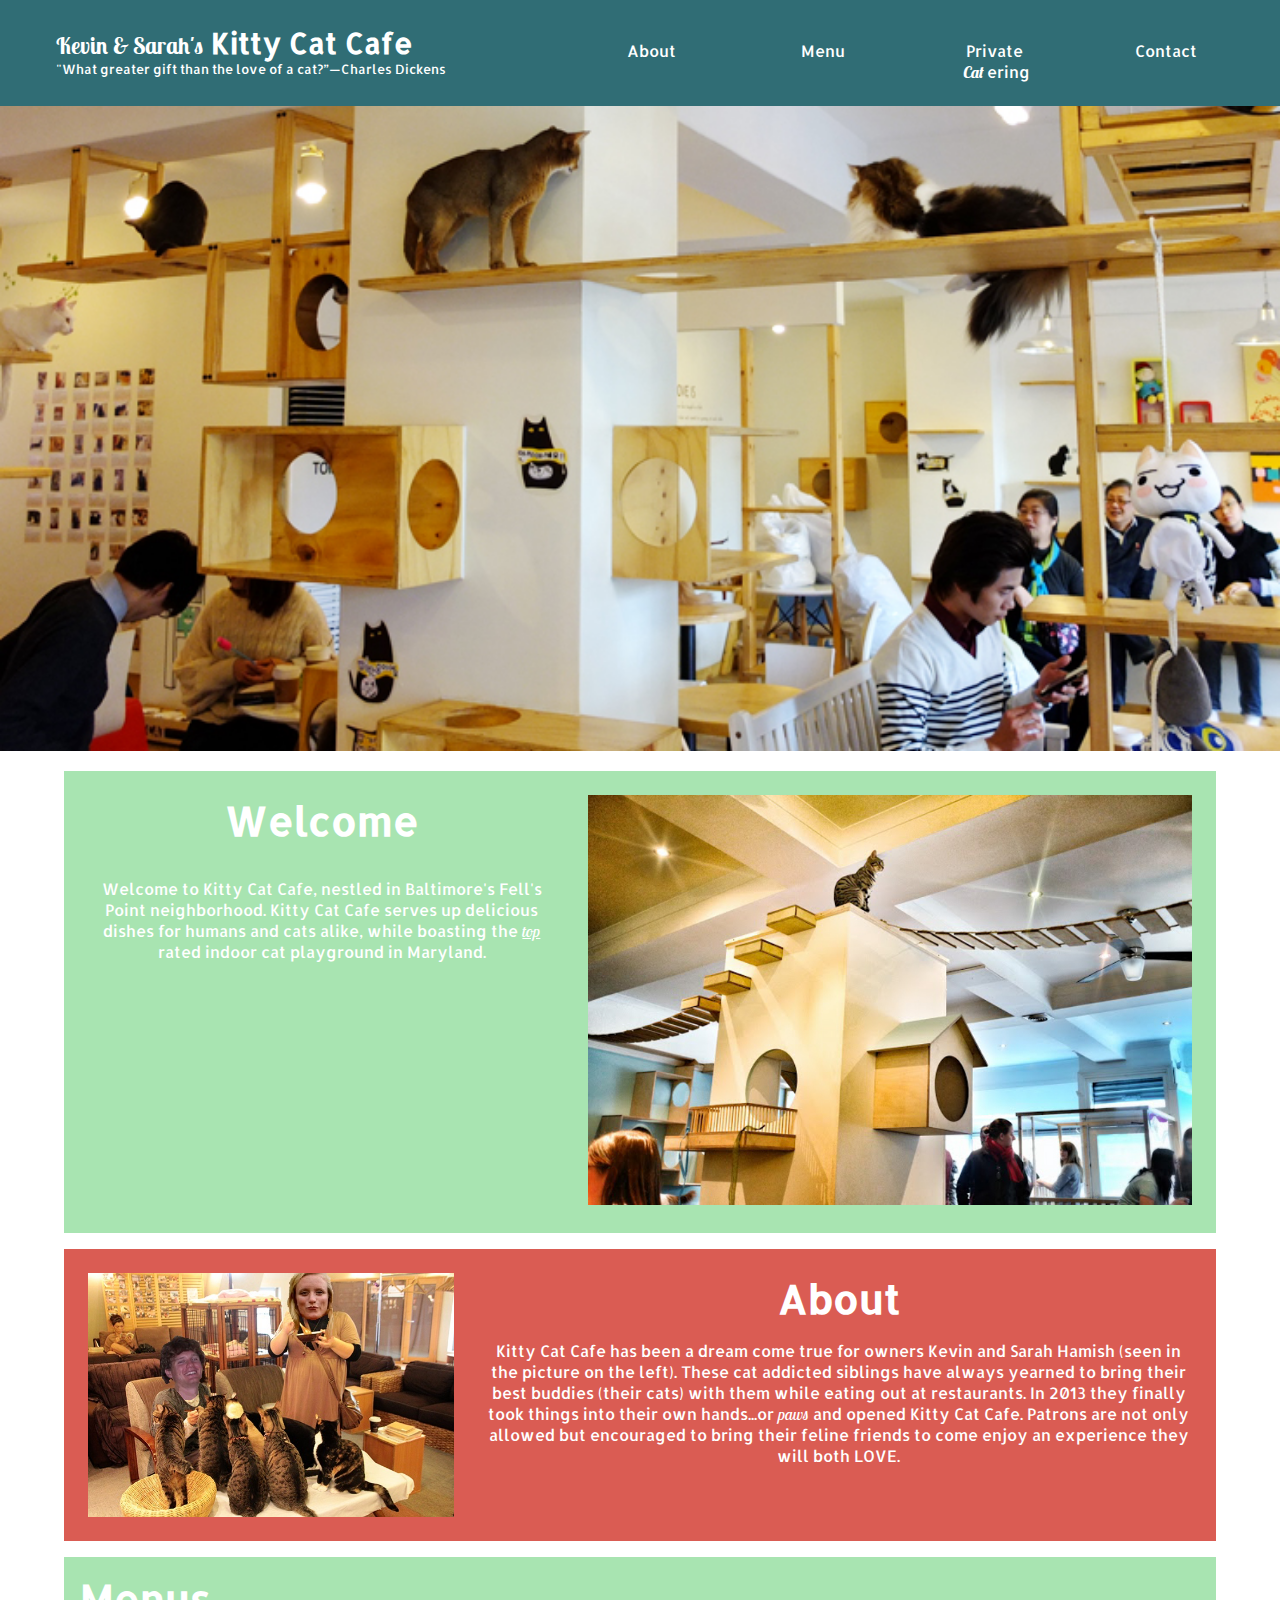
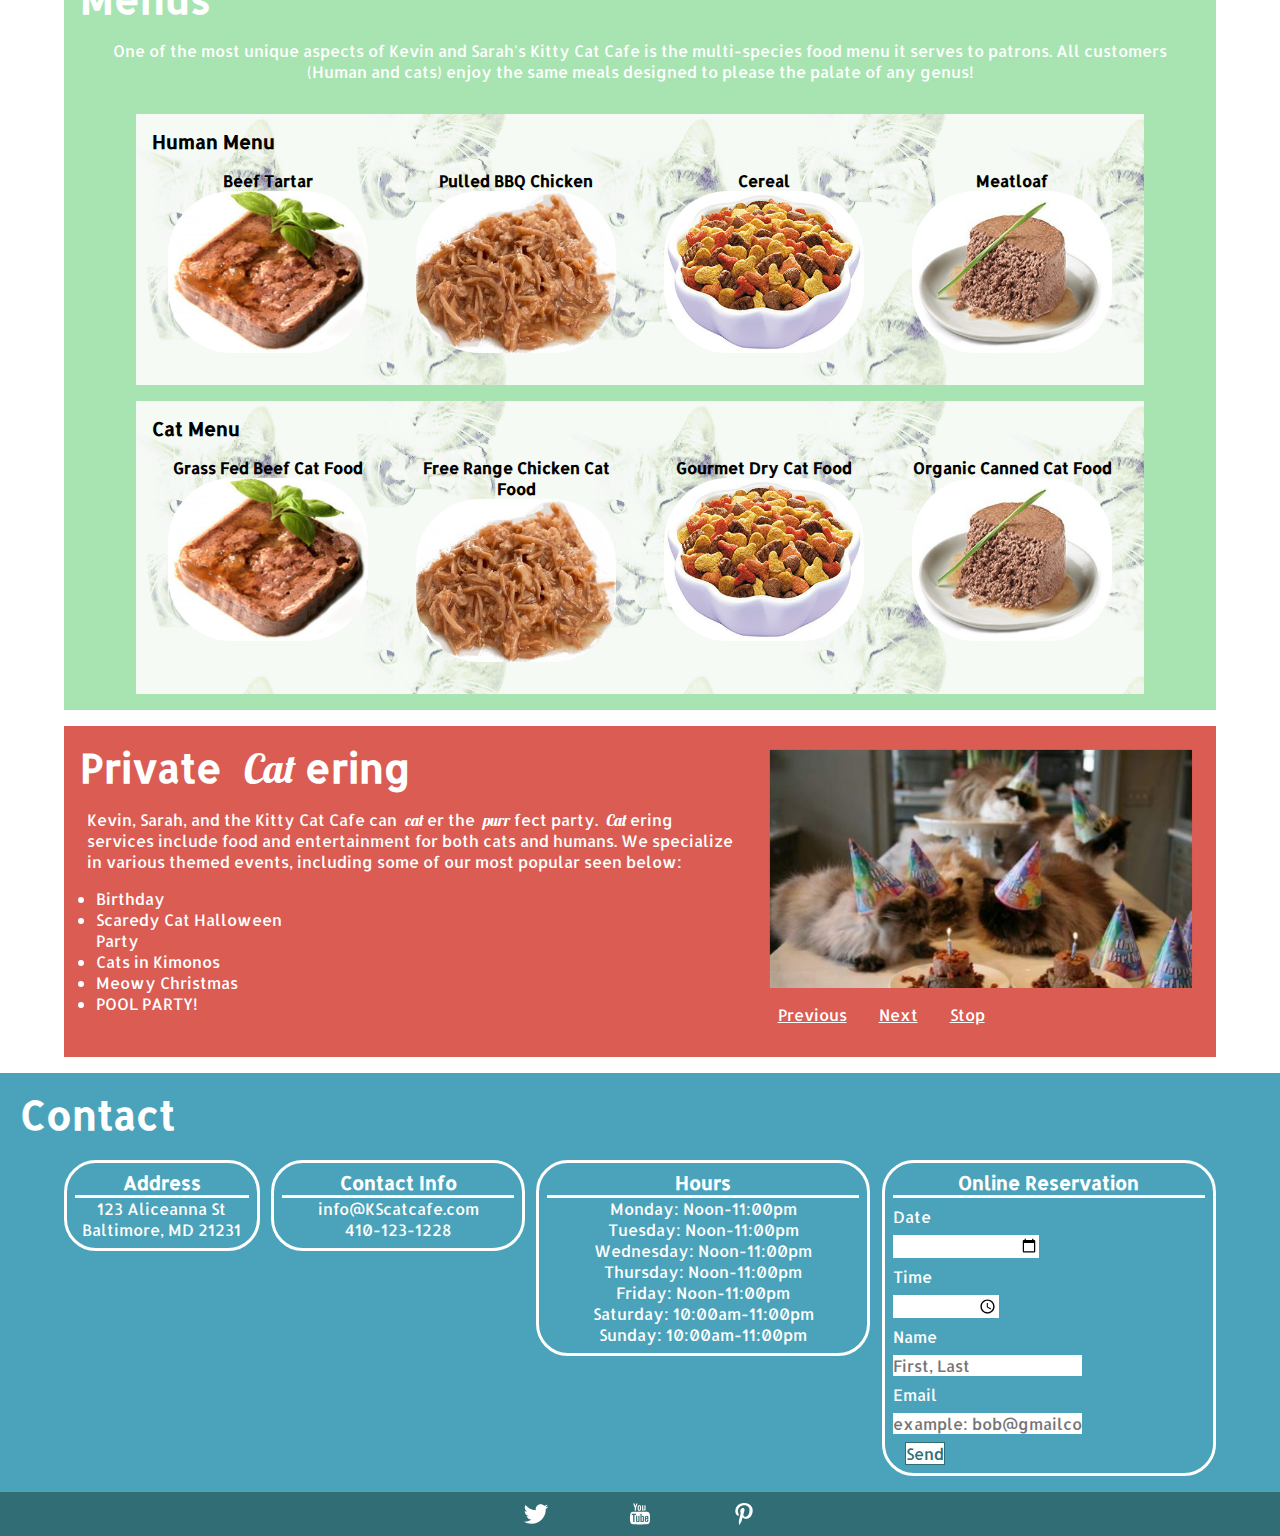
<file: index.html>
<!Doctype html>

<html lang="eng">

  <head>
    <meta charset="utf-8">
    <meta name="viewport" content="width=device-width, initial-scale=1.0">
    <link rel="stylesheet" href="css/normalize.css">
    <link rel="stylesheet" href="css/classproject.css">
    <title>Kitty Cat Cafe and Catering</title>
  <!--JS in head-->
    <script src="https://ajax.googleapis.com/ajax/libs/jquery/2.1.4/jquery.min.js"></script>
    <script src="js/jquery.slides.min.js"></script>
    <script src="js/slideoptions.js"></script>
<!--Responsiveslides JS Markup
        <script src="js/responsiveslides.js"></script>
        <script src="js/slideoption2.js"></script>
    -->
  </head>
<!--Note:This webpage is an inside joke with my brother and sister...not that there is anything wrong with cats or cat people-->
  <body>
<!--header section-->
    <header id="header">
      <div class="headergrid">
        <div class="headertitlecol-2-5">
          <div class="headertitlemodule">
            <a href="#home"><h1><span>Kevin & Sarah's</span> Kitty Cat Cafe</h1>
            <p>"What greater gift than the love of a cat?”—Charles Dickens</p></a>
          </div>
        </div>
        <div class="headermenucol-3-5">
          <div class="headermenumodule">
            <ul>
              <li><a href="#aboutsection">About</a></li>
              <li><a href="#menusection">Menu</a></li>
              <li><a href="#privatepartiessection">Private<br><span>Cat</span>ering</a></li>
              <li><a href="#contactsection">Contact</a></li>
            </ul>
          </div>
        </div>
      </div>
    </header>
<!--main section-->
    <div id="home" class="maincontainer">
<!--photo section below header-->
    <div class="photogallarysection">
      <img class="mainpic1" src="assets/insidestore1.jpg" alt="View inside Kitty Cat Cafe">
    </div>
<!--welcome section-->
    <section id="welcomesection">
      <div class="welcomesectiongrid">
        <div class=welcomecol-1-4>
          <div class="welcomemodule">
            <h2>Welcome</h2>
            <p>Welcome to Kitty Cat Cafe, nestled in Baltimore's Fell's Point neighborhood. Kitty Cat Cafe serves up delicious dishes for humans and cats alike, while boasting the <span>top</span> rated indoor cat playground in Maryland.</p>
          </div>
        </div>
        <div class="welcomecol-3-4">
          <div class="welcomemodule">
            <img class="catplayground" src="assets/catplayground.jpg" alt="cat playground">
          </div>
        </div>
      </div>
    </section>
<!--about section-->
    <section id="aboutsection">
      <div class="aboutsectiongrid">
        <div class="aboutcol-1-4">
          <div class="aboutmodule">
            <img class="owners" src="assets/owners2.png" alt="picture of owners2">
          </div>
        </div>
        <div class="aboutcol-3-4">
          <div class="aboutmodule">
            <h2>About</h2>
            <p>Kitty Cat Cafe has been a dream come true for owners Kevin and Sarah Hamish (seen in the picture on the left). These cat addicted siblings have always yearned to bring their best buddies (their cats) with them while eating out at restaurants. In 2013 they finally took things into their own hands...or <span>paws</span> and opened Kitty Cat Cafe. Patrons are not only allowed but encouraged to bring their feline friends to come enjoy an experience they will both LOVE.</p>
          </div>
        </div>
      </div>
    </section>
<!--menu section-->
    <section id="menusection">
      <div class="menugrid">
        <h2>Menus</h2>
        <p>One of the most unique aspects of Kevin and Sarah's Kitty Cat Cafe is the multi-species food menu it serves to patrons. All customers (Human and cats) enjoy the same meals designed to please the palate of any genus!</p>
  <!--human menu-->
      <article class="humanmenugrid">
      <h3>Human Menu</h3>
      <div class="innermenugrid">
        <div class="humancol-1-4">
          <div class="humanmodule">
            <h4>Beef Tartar</h4>
            <img srcset="assets/beef3_x1.jpg 1x, assets/beef3_x2.jpg 2x" src="assets/beef3_x1.jpg" alt="Beef"/>
          </div>
        </div>
        <div class="humancol-1-4">
          <div class="humanmodule">
            <h4>Pulled BBQ Chicken</h4>
            <img srcset="assets/chicken_x1.jpg 1x, assets/chicken_x2.jpg 2x" src="assets/chicken_x1.jpg" alt="Chicken"/>
          </div>
        </div>
      </div>
      <div class="innermenugrid">
        <div class="humancol-1-4">
          <div class="humanmodule">
            <h4>Cereal</h4>
            <img srcset="assets/cereal2_x1.jpg 1x, assets/cereal2_x2.jpg 2x" src="assets/cereal2_x1.jpg" alt="Cereal"/>
          </div>
        </div>
        <div class="humancol-1-4">
          <div class="humanmodule">
            <h4>Meatloaf</h4>
            <img srcset="assets/meatloaf2_x1.jpg 1x, assets/meatloaf2_x2.jpg 2x" src="assets/meatloaf2_x1.jpg" alt="Meatloaf"/>
          </div>
        </div>
      </div>
      </article>
  <!--cat menu-->
      <article class="catmenugrid">
      <h3>Cat Menu</h3>
      <div class="innermenugrid">
        <div class="catcol-1-4">
          <div class="catmodule">
            <h4>Grass Fed Beef Cat Food</h4>
            <img srcset="assets/beef3_x1.jpg 1x, assets/beef3_x2.jpg 2x" src="assets/beef3_x1.jpg" alt="Beef"/>
          </div>
        </div>
        <div class="catcol-1-4">
          <div class="catmodule">
            <h4>Free Range Chicken Cat Food</h4>
            <img srcset="assets/chicken_x1.jpg 1x, assets/chicken_x2.jpg 2x" src="assets/chicken_x1.jpg" alt="Chicken"/>
          </div>
        </div>
      </div>
        <div class="innermenugrid">
        <div class="catcol-1-4">
          <div class="catmodule">
            <h4>Gourmet Dry Cat Food</h4>
            <img srcset="assets/cereal2_x1.jpg 1x, assets/cereal2_x2.jpg 2x" src="assets/cereal2_x1.jpg" alt="Cereal"/>
          </div>
        </div>
        <div class="catcol-1-4">
          <div class="catmodule">
            <h4>Organic Canned Cat Food</h4>
            <img srcset="assets/meatloaf2_x1.jpg 1x, assets/meatloaf2_x2.jpg 2x" src="assets/meatloaf2_x1.jpg" alt="Meatloaf"/>
          </div>
        </div>
      </div>
      </article>
    </section>
  <!--private parties and catering-->
    <section id="privatepartiessection">
      <div class="privatepartiesgrid">
        <div class=ppgrid1>
          <h2>Private <span>Cat</span>ering</h2>
          <p>Kevin, Sarah, and the Kitty Cat Cafe can <span>cat</span>er the <span>purr</span>fect party. <span>Cat</span>ering services include food and entertainment for both cats and humans. We specialize in various themed events, including some of our most popular seen below:</p>
          <div class="privateplist">
            <ul>
              <li>Birthday</li>
              <li>Scaredy Cat Halloween Party</li>
              <li>Cats in Kimonos</li>
              <li>Meowy Christmas</li>
              <li>POOL PARTY!</li>
            </ul>
          </div>
        </div>
        <div class="ppgrid2">
          <div class="piccontainer">
            <div id="slides">
              <img src="assets/party.jpg" alt="Party Cats">
              <img src="assets/halloween1.jpg" alt="Halloween">
              <img src="assets/kimonos.jpg" alt="Cats in Kimonos">
              <img src="assets/christmas.jpg" alt="Christmas">
              <img src="assets/pool2.jpg" alt="Pool Party!">
            </div>
          </div>
        </div>
      </div>
    </section>

  <!--contact info-->
      <section id="contactsection">
        <div class="contactsectiongrid">
          <h2>Contact</h2>
          <div class="innercontact">
          <div class="contactcol-1-8">
            <div class="contactmodule">
              <h3>Address</h3>
              <p>123 Aliceanna St<br>Baltimore, MD 21231</p>
            </div>
          </div>
          <div class="contactcol-1-6">
            <div class="contactmodule">
              <h3>Contact Info</h3>
              <p>info@KScatcafe.com</p>
              <p>410-123-1228</p>
            </div>
          </div>
          <div class="contactcol-1-4" >
            <div class="contactmodule">
              <h3>Hours</h3>
              <ul>
                <li>Monday: Noon-11:00pm</li>
                <li>Tuesday: Noon-11:00pm</li>
                <li>Wednesday: Noon-11:00pm</li>
                <li>Thursday: Noon-11:00pm</li>
                <li>Friday: Noon-11:00pm</li>
                <li>Saturday: 10:00am-11:00pm</li>
                <li>Sunday: 10:00am-11:00pm</li>
              </ul>
            </div>
          </div>
          <div class="contactcol-3-10">
            <div class="contactmodule">
              <h3>Online Reservation</h3>
              <form action="http://formspree.io/andyhar@yahoo.com" method="post">
                <label for="date">Date</label>
                  <input type="date"name="reservationdate" required>
                <label for="time">Time</label>
                  <input type="time"name="reservationtime" required>
                <label for="Name">Name</label>
                  <input type="text" name="firstname" placeholder="First, Last" required>
                <label for="email">Email</label>
                  <input type="email" name="email" placeholder="example: bob@gmailcom" require>
                <br>
                <input type="submit" value="Send">
                <input type="hidden" name="_next" value="/thankyou/index.html"/>
              </form>
            </div>
          </div>
        </div>
        </div>
      </section>
  <!--footer section-->
      <footer>
        <div class="svggrid">
          <div class="footcol-1-3">
            <a href="https://twitter.com/hashtag/cats?lang=en" target=_"blank">
              <svg class="svg-icon" viewBox="0 0 20 20">
							<path fill="none" d="M18.258,3.266c-0.693,0.405-1.46,0.698-2.277,0.857c-0.653-0.686-1.586-1.115-2.618-1.115c-1.98,0-3.586,1.581-3.586,3.53c0,0.276,0.031,0.545,0.092,0.805C6.888,7.195,4.245,5.79,2.476,3.654C2.167,4.176,1.99,4.781,1.99,5.429c0,1.224,0.633,2.305,1.596,2.938C2.999,8.349,2.445,8.19,1.961,7.925C1.96,7.94,1.96,7.954,1.96,7.97c0,1.71,1.237,3.138,2.877,3.462c-0.301,0.08-0.617,0.123-0.945,0.123c-0.23,0-0.456-0.021-0.674-0.062c0.456,1.402,1.781,2.422,3.35,2.451c-1.228,0.947-2.773,1.512-4.454,1.512c-0.291,0-0.575-0.016-0.855-0.049c1.588,1,3.473,1.586,5.498,1.586c6.598,0,10.205-5.379,10.205-10.045c0-0.153-0.003-0.305-0.01-0.456c0.7-0.499,1.308-1.12,1.789-1.827c-0.644,0.28-1.334,0.469-2.06,0.555C17.422,4.782,17.99,4.091,18.258,3.266"></path>
              </svg>
            </a>
          </div>
          <div class="footcol-1-3">
            <a href="https://www.youtube.com/results?search_query=funny+cats" target=_"blank">
              <svg class="svg-icon" viewBox="0 0 20 20">
							<path fill="none" d="M9.426,7.625h0.271c0.596,0,1.079-0.48,1.079-1.073V4.808c0-0.593-0.483-1.073-1.079-1.073H9.426c-0.597,0-1.079,0.48-1.079,1.073v1.745C8.347,7.145,8.83,7.625,9.426,7.625 M9.156,4.741c0-0.222,0.182-0.402,0.404-0.402c0.225,0,0.405,0.18,0.405,0.402V6.62c0,0.222-0.181,0.402-0.405,0.402c-0.223,0-0.404-0.181-0.404-0.402V4.741z M12.126,7.625c0.539,0,1.013-0.47,1.013-0.47v0.403h0.81V3.735h-0.81v2.952c0,0-0.271,0.335-0.54,0.335c-0.271,0-0.271-0.202-0.271-0.202V3.735h-0.81v3.354C11.519,7.089,11.586,7.625,12.126,7.625 M6.254,7.559H7.2v-2.08l1.079-2.952H7.401L6.727,4.473L6.052,2.527H5.107l1.146,2.952V7.559z M11.586,12.003c-0.175,0-0.312,0.104-0.405,0.204v2.706c0.086,0.091,0.213,0.18,0.405,0.18c0.405,0,0.405-0.451,0.405-0.451v-2.188C11.991,12.453,11.924,12.003,11.586,12.003 M14.961,8.463c0,0-2.477-0.129-4.961-0.129c-2.475,0-4.96,0.129-4.96,0.129c-1.119,0-2.025,0.864-2.025,1.93c0,0-0.203,1.252-0.203,2.511c0,1.252,0.203,2.51,0.203,2.51c0,1.066,0.906,1.931,2.025,1.931c0,0,2.438,0.129,4.96,0.129c2.437,0,4.961-0.129,4.961-0.129c1.117,0,2.024-0.864,2.024-1.931c0,0,0.202-1.268,0.202-2.51c0-1.268-0.202-2.511-0.202-2.511C16.985,9.328,16.078,8.463,14.961,8.463 M7.065,10.651H6.052v5.085H5.107v-5.085H4.095V9.814h2.97V10.651z M9.628,15.736h-0.81v-0.386c0,0-0.472,0.45-1.012,0.45c-0.54,0-0.606-0.515-0.606-0.515v-3.991h0.809v3.733c0,0,0,0.193,0.271,0.193c0.27,0,0.54-0.322,0.54-0.322v-3.604h0.81V15.736z M12.801,14.771c0,0,0,1.03-0.742,1.03c-0.455,0-0.73-0.241-0.878-0.429v0.364h-0.876V9.814h0.876v1.92c0.135-0.142,0.464-0.439,0.878-0.439c0.54,0,0.742,0.45,0.742,1.03V14.771z M15.973,12.39v1.287h-1.688v0.965c0,0,0,0.451,0.405,0.451s0.405-0.451,0.405-0.451v-0.45h0.877v0.708c0,0-0.136,0.901-1.215,0.901c-1.08,0-1.282-0.901-1.282-0.901v-2.51c0,0,0-1.095,1.282-1.095S15.973,12.39,15.973,12.39 M14.69,12.003c-0.405,0-0.405,0.45-0.405,0.45v0.579h0.811v-0.579C15.096,12.453,15.096,12.003,14.69,12.003"></path>
						  </svg>
            </a>
          </div>
          <div class="footcol-1-3">
            <a href="https://www.pinterest.com/search/?q=cats" target=_"blank">
              <svg class="svg-icon" viewBox="0 0 20 20">
							<path fill="none" d="M9.797,2.214C9.466,2.256,9.134,2.297,8.802,2.338C8.178,2.493,7.498,2.64,6.993,2.935C5.646,3.723,4.712,4.643,4.087,6.139C3.985,6.381,3.982,6.615,3.909,6.884c-0.48,1.744,0.37,3.548,1.402,4.173c0.198,0.119,0.649,0.332,0.815,0.049c0.092-0.156,0.071-0.364,0.128-0.546c0.037-0.12,0.154-0.347,0.127-0.496c-0.046-0.255-0.319-0.416-0.434-0.62C5.715,9.027,5.703,8.658,5.59,8.101c0.009-0.075,0.017-0.149,0.026-0.224C5.65,7.254,5.755,6.805,5.948,6.362c0.564-1.301,1.47-2.025,2.931-2.458c0.327-0.097,1.25-0.252,1.734-0.149c0.289,0.05,0.577,0.099,0.866,0.149c1.048,0.33,1.811,0.938,2.218,1.888c0.256,0.591,0.33,1.725,0.154,2.483c-0.085,0.36-0.072,0.667-0.179,0.993c-0.397,1.206-0.979,2.323-2.295,2.633c-0.868,0.205-1.519-0.324-1.733-0.869c-0.06-0.151-0.161-0.418-0.101-0.671c0.229-0.978,0.56-1.854,0.815-2.831c0.243-0.931-0.218-1.665-0.943-1.837C8.513,5.478,7.816,6.312,7.579,6.858C7.39,7.292,7.276,8.093,7.426,8.672c0.047,0.183,0.269,0.674,0.23,0.844c-0.174,0.755-0.372,1.568-0.587,2.31c-0.223,0.771-0.344,1.562-0.56,2.311c-0.1,0.342-0.096,0.709-0.179,1.066v0.521c-0.075,0.33-0.019,0.916,0.051,1.242c0.045,0.209-0.027,0.467,0.076,0.621c0.002,0.111,0.017,0.135,0.052,0.199c0.319-0.01,0.758-0.848,0.917-1.094c0.304-0.467,0.584-0.967,0.816-1.514c0.208-0.494,0.241-1.039,0.408-1.566c0.12-0.379,0.292-0.824,0.331-1.24h0.025c0.066,0.229,0.306,0.395,0.485,0.52c0.56,0.4,1.525,0.77,2.573,0.523c1.188-0.281,2.133-0.838,2.755-1.664c0.457-0.609,0.804-1.313,1.07-2.112c0.131-0.392,0.158-0.826,0.256-1.241c0.241-1.043-0.082-2.298-0.384-2.981C14.847,3.35,12.902,2.17,9.797,2.214"></path>
						  </svg>
            </a>
          </div>
        </div>
      </footer>
  <!--end of main section-->
  </div>
  <!--external Javascript links-->
  <script src="js/smoothscrolloffset.js"></script>
  <!--end of Javasript-->
  </body>

</html>
</file>
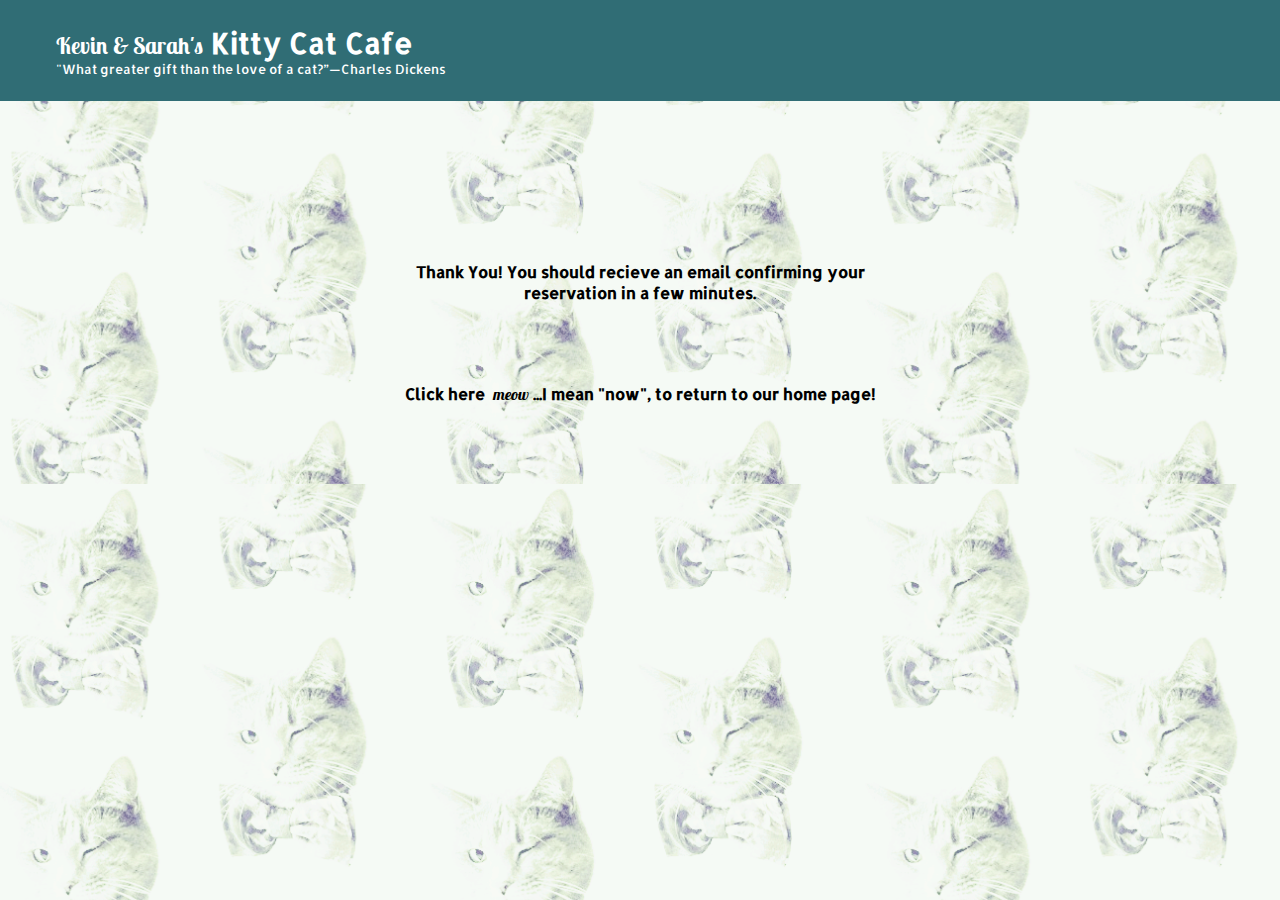
<file: thankyou/index.html>
<!Doctype html>

<html lang="eng">

  <head>
    <meta charset="utf-8">
    <link rel="stylesheet" href="thankyou.css">
    <title>Kitty Cat Cafe and Catering</title>
  </head>
<!--Note:This webpage is an inside joke with my brother and sister...not that there is anything wrong with cats or cat people-->
  <body>
<!--header section-->
    <header id="header">
      <div class="headergrid">
        <div class="headertitlecol-2-5">
          <div class="headertitlemodule">
            <h1><span>Kevin & Sarah's</span> Kitty Cat Cafe</h1>
            <p>"What greater gift than the love of a cat?”—Charles Dickens</p>
          </div>
        </div>
      </div>
    </header>
<!--main section-->
    <div id="home" class="maincontainer">
        <p>Thank You! You should recieve an email confirming your reservation in a few minutes.</p>
        <p><a href="../index.html">Click here <span>meow</span>...I mean "now", to return to our home page!</a></p>
    </div>
  <!--end of main section-->
  </body>

</html>
</file>
<file: css/classproject.css>
@import url(https://fonts.googleapis.com/css?family=Allerta);
@import url(https://fonts.googleapis.com/css?family=Lobster+Two);

* {
  margin:0;
  padding:0;
  border:0;
  box-sizing: border-box;
  font-family:'Allerta', sans-serif;
}

img {
  max-width: 100%;
  height:auto;
}

/* header section*/

  /*headerstyling*/

header {
  background-color: #306D75;
  font-family:'Allerta', sans-serif;
  position:fixed;
  top:0;
  left:0;
  right:0;
  color:white;
  box-sizing: border-box;
  padding:0em;
  z-index: 11;
}

.headergrid {
  width:95%;
  padding:.75em 0em .75em .75em;
  margin:0 auto 0 auto;
}

.headergrid::after {
  display:table;
  clear:both;
  content:"";
}
  /*header title*/

.headertitlecol-2-5 {
  width:40%;
  float:left;
  padding-right:.75em;
}

.headertitlemodule {
  padding:.75em;
}

.headertitlemodule a {
  text-decoration: none;
  color:white;
}

.headertitlecol-2-5 h1 {
  font-size:1.80em;
  width:100%;
}

.headertitlecol-2-5 p {
  font-size: .80em;
  width:100%;
}

.headertitlecol-2-5 span {
  font-family: 'Lobster Two', cursive;
  font-size:.80em;
}

  /*header menu*/

.headermenucol-3-5 {
  float:left;
  width:60%;
  padding-right:.75em;
}

.headermenumodule {
  padding:.75em;
}

.headermenumodule::after {
  display:table;
  clear:both;
  content:"";
}

.headermenucol-3-5 ul {
  list-style-type: none;
}

.headermenucol-3-5 ul li {
  float:left;
  padding-top:1em;
  padding-left:3.5em;
  width:25%;
  text-align: center;
}

.headermenucol-3-5 ul li a span {
  font-weight: bold;
  font-family: 'Lobster Two', cursive;
  font-weight: bold;
  font-style: italic;
  margin:.25em;
}

.headermenucol-3-5 ul li a:link {
  text-decoration: none;
  color:inherit;
}

.headermenucol-3-5 ul li a:link, a:visited {
  color:inherit;
}

.headermenucol-3-5 ul li a:hover {
  color:#778899;
}

/*main content to clear the fixed header*/

.maincontainer {
  width: 100%;
  background-color:white;
}

/*picture section*/

.photogallarysection {
  width:100%;
}

.mainpic1 {
  width:100%;
}

/*welcome section*/

#welcomesection {
  font-family:'Allerta', sans-serif;
  width:100%;
  box-sizing: border-box;
}

.welcomesectiongrid {
  margin:1em auto 0em auto;
  padding:1em 0em 1em 1em;
  width:90%;
  background-color: #A8E4B1;
  color:white;
}

.welcomesectiongrid::after {
  display:table;
  clear:both;
  content:"";
}

.welcomecol-1-4 {
  float:left;
  width:44%;
  padding-right:1em;
  text-align: center;
}

.welcomecol-3-4 {
  float:left;
  width:56%;
  padding-right:1em;
  text-align: center;
}

.welcomemodule {
  padding:.5em;
}

.catplayground {
  width:100%;
  max-height: 30em;
}

.welcomesectiongrid span {
  font-style:italic;
  font-family: 'Lobster Two', cursive;
  text-decoration: underline;
}

.welcomecol-1-4 h2 {
  font-weight: bolder;
  font-size:2.5em;
}

.welcomecol-1-4 p {
  padding-top:2em;
}

/*about section*/

#aboutsection {
  font-family:'Allerta', sans-serif;
  width:100%;
  overflow:hidden;
  box-sizing: border-box;
}

.aboutsectiongrid {
  margin:1em auto 0em auto;
  padding:1em 0em 1em 1em;
  width:90%;
  background-color: #DA5C53;
  color:white;
}

.aboutsectiongrid::after {
  display:table;
  clear:both;
  content:"";
}

.aboutcol-1-4 {
  float:left;
  width:35%;
  padding-right:1em;
  text-align: center;
}

.aboutmodule {
  padding:.5em;
}

.owners {
  display: block;
  width: 100%;
}

.aboutcol-3-4 {
  float:left;
  width:65%;
  padding-right:1em;
  text-align: center;
}

.aboutsectiongrid span {
  font-style:italic;
  font-family: 'Lobster Two', cursive;
}

.aboutcol-3-4 h2 {
  font-weight: bolder;
  font-size:2.5em;
}

.aboutcol-3-4 p {
  padding-top: 1em;
}

/*menu section*/

#menusection {
  font-family:'Allerta', sans-serif;
  width:100%;
  overflow:hidden;
  box-sizing: border-box;

}

#menusection p {
  text-align: center;
  padding:1em;
}

.menugrid {
  margin:1em auto 0em auto;
  padding:1em 1em 1em 1em;
  width:90%;
  background-color: #A8E4B1;
  color:white;
}

#menusection h2 {
  font-weight: bolder;
  font-size:2.5em;

}

#menusection h3 {
  display:block;
  margin:auto;
  color:black;
}

#menusection h4 {
  display:block;
  margin:auto;
  color:black;
}

#menusection::after {
  display:table;
  clear:both;
  content:"";
}

  /*human menu*/

.humanmenugrid {
  background-image: url(../assets/background1.png);
  margin:1em auto 1em auto;
  padding:1em 0em 1em 1em;
  width:90%;
}

.humanmenugrid::after {
  display:table;
  clear:both;
  content:"";
}

.humancol-1-4 {
  float:left;
  width:25%;
  padding-right:1em;
  text-align: center;
  }

.humanmodule {
  padding: 1em;
}

.humanmodule img {
  display:block;
  margin:auto;
  border-radius: 4em;
}

.humancol-1-4 p {
  text-align: center;
  }

  /*cat menu*/

.catmenugrid {
  background-image: url(../assets/background1.png);
  margin:0em auto 0em auto;
  padding:1em 0em 1em 1em;
  width:90%;
}

.catmenugrid::after {
  display:table;
  content:"";
  clear:both;
  }

.catcol-1-4 {
  float:left;
  width:25%;
  padding-right:1em;
  text-align: center;
  }

.catmodule {
  padding:1em;
  }

.catcol-1-4 img {
  display:block;
  margin:auto;
  border-radius: 4em;
}

.catcol-1-4 p {
  text-align: center;
  }

/*private parties section*/

#privatepartiessection {
  font-family:'Allerta', sans-serif;
  width:100%;
  overflow:hidden;
  box-sizing: border-box;
}

#privatepartiessection h2 {
  font-weight: bolder;
  font-size:2.5em;
}

#privatepartiessection p {
  width:98%;
  margin:0 auto 0 auto;
  padding-top: 1em;
}

#privatepartiessection span {
  font-family: 'Lobster Two', cursive;
  font-weight: bold;
  font-style: italic;
  margin:.25em;
}

.privatepartiesgrid {
  margin:1em auto 0em auto;
  padding:1em 0em 1em 1em;
  width:90%;
  background-color: #DA5C53;
  color:white;
}

.privatepartiesgrid::after {
  display:table;
  clear:both;
  content:"";
}

.ppgrid1 {
  width:60%;
  padding-right:1em;
  float:left;
}

.privateplist {
  margin:1em;
  width:30%;
  display:block;
}

.ppgrid2 {
  width:40%;
  padding-right:1em;
  float:left;
}

.ppgrid2 a {
  display:inline-block;
  margin: 1em;
  color:white;
}

.piccontainer {
  width:100%;
  margin: 0 auto;
}
.ppgrid2 img {
}

.slidesjs-pagination-item {
  display:none;
}

.piccontainer img {
  padding:.5em;
}
/*contact section*/

#contactsection {
  font-family:'Allerta', sans-serif;
  width:100%;
  overflow:hidden;
  box-sizing: border-box;
}

#contactsection h2 {
  font-weight: bolder;
  font-size:2.5em;
  padding:0 0 .5em .5em;
}

#contactsection h3 {

}

.contactsectiongrid {
  margin:1em auto 0em auto;
  padding:1em 0em 1em 0em;
  width:100%;
  background-color:#4AA3BA;
  color:white;
}

.contactsectiongrid::after {
  display:table;
  clear:both;
  content:"";
}

.innercontact {
  width:90%;
  margin:0 auto 0 auto;
}

.innercontact::after {
  display:table;
  clear:both;
  content:"";
}
.contactcol-1-8 {
  float:left;
  width:17%;
  text-align: center;
  border:white solid .2em;
  margin-right:1%;
  border-radius: 2em;
}

.contactcol-1-6 {
  float:left;
  width:22%;
  text-align: center;
  border:white solid .2em;
  margin-right:1%;
  border-radius: 2em;
}

.contactcol-1-4 {
  float:left;
  width:29%;
  text-align: center;
  border:white solid .2em;
  margin-right:1%;
  border-radius: 2em;
}

.contactcol-3-10 {
  float:left;
  width:29%;
  border:white solid .2em;
  border-radius: 2em;
}

.contactmodule {
  padding:.5em;
}

.contactsectiongrid ul {
  list-style-type: none;
  text-align: center;
}

.contactsectiongrid h3 {
  border-bottom:white solid .2em;
  text-align: center;
}

.contactsectiongrid form {
  display:block;
  width:7em;
}

input {
  margin-top: .5em;
}

input[type="submit"] {
  margin-left: .75em;
  background-color:white;
  border:#306D75 .1em solid;
  color:#306D75;
}

label {
  display: block;
  margin-top: .5em;
}

/*footer section*/

footer {
  background-color: #306D75;
  font-family:'Allerta', sans-serif;
  color:white;
  box-sizing: border-box;
  padding:0em;
  width:100%;
}

footer::after {
  display:table;
  clear:both;
  content:"";
}

.svggrid::after {
  display:table;
  clear:both;
  content:"";
}

.svggrid {
  width:25%;
  padding:.5em 0 .5em .5em;
  margin:0 auto 0 auto;
}

.footcol-1-3 {
  float:left;
  width:33.33%;
  padding-right:.5em;
}

  /*SVG CSS*/
.svg-icon {
  width: 1.75em;
  height: 1.75em;
  display:block;
  margin: 0 auto;
}

.svg-icon path,
.svg-icon polygon,
.svg-icon rect {
  fill: white;
}

.svg-icon circle {
  stroke: #4691f6;
  stroke-width: 1;
}

/* Medium devices (smaller than 992px) */
@media screen and (max-width: 992px) {

header {
  font-family:'Allerta', sans-serif;
  position:fixed;
  top:0;
  left:0;
  right:0;
  color:white;
  box-sizing: border-box;
  padding:0em;
  z-index: 11;
  }

.headergrid {
  width:100%;
  padding:0;
  }

.headertitlecol-2-5 {
  float:none;
  width:100%;
  background-color: #306D75;
  text-align: center;
  padding:0;
  }

.headermenucol-3-5 {
  float:none;
  width:100%;
  background-color: #4AA3BA;
  border-bottom: white solid .2em;
  padding:0;
  }

.headermenumodule {
  padding:0;
  }

.headermenucol-3-5 ul li {
  float:left;
  padding:1em 0 1em 0;
  width:25%;
  text-align: center;
  }

.mainpic1 {
  margin-top:6em;
  float:none;
  }

[class*="welcomecol-"] {
  float:none;
  width:100%;
  margin: 0 auto;
  }

  .welcomecol-1-4 p {
    padding-top:1em;
  }

.welcomemodule {
  padding-top:0;
}

[class*="aboutcol-"] {
  float:none;
  width:100%;
  margin: 0 auto;
  }

.ppgrid1 {
  float:none;
  width:100%;
  margin:0 auto;
  }

.ppgrid2 a {
  display:inline-block;
  margin:.5em;
  color:white;
  }

.ppgrid2 {
  float:none;
  width:100%;
  margin:0 auto;
  }

[class*="contactcol-"] {
  float:none;
  width:100%;
  margin-top:.5em;
  }

.contactsectiongrid {
  background-color: #A8E4B1;
  }

input[type="submit"] {
  margin-left: .75em;
  background-color:white;
  border:#306D75 .1em solid;
  color:#306D75;
  }
}

@media screen and (max-width: 800px) {

.catcol-1-4 {
  float:left;
  width:50%;
  padding-right:1em;
  text-align: center;
  }

  .humancol-1-4 {
    float:left;
    width:50%;
    padding-right:1em;
    text-align: center;
    }
}

/* Small devices (smaller than 550px) */
@media screen and (max-width: 550px) {

.mainpic1 {
  margin-top:9em;
}

.welcomesectiongrid p {
  padding:1em;
}

.menugrid img {
  width:8em;
  height:8em;
}

@media screen and (max-width: 500px) {
  [class*="humancol-"] {
    float:none;
    width:100%;
    margin: 0 auto;
  }

  [class*="catcol-"] {
    float:none;
    width:100%;
    margin: 0 auto;
    }
}

/* Extra Small devices (smaller than 400px)*/
@media screen and (max-width: 400px) {
  .mainpic1 {
    margin-top:10em;
  }
}

/* Extra Small devices (smaller than 380px)*/
@media screen and (max-width: 380px) {
  .mainpic1 {
    margin-top:12em;
  }
}

/* Extra Extra Small devices (smaller than 360px)*/

@media screen and (max-width: 360px) {
  .mainpic1 {
    margin-top:12.5em;
  }
}

/* Extra Extra Small devices (smaller than 362px)*/

@media screen and (max-width: 320px) {
  .mainpic1 {
    margin-top:13em;
  }
}

/* Large devices (large desktops, 1900x and up) */
@media screen and (min-width: 2000px) {
body {
  width:98%;
  margin:0 auto;
  }
}
</file>
<file: thankyou/thankyou.css>
@import url(https://fonts.googleapis.com/css?family=Allerta);
@import url(https://fonts.googleapis.com/css?family=Lobster+Two);

* {
  margin:0;
  padding:0;
  border:0;
  box-sizing: border-box;
  font-family:'Allerta', sans-serif;
}

/* header section*/

  /*headerstyling*/

header {
  background-color: #306D75;
  font-family:'Allerta', sans-serif;
  width:100%;
  color:white;
  box-sizing: border-box;
  padding:0em;
}

.headergrid {
  width:95%;
  padding:.75em 0em .75em .75em;
  margin:0 auto 0 auto;
}

.headergrid::after {
  display:table;
  clear:both;
  content:"";
}
  /*header title*/

.headertitlecol-2-5 {
  width:40%;
  float:left;
  padding-right:.75em;
}

.headertitlemodule {
  padding:.75em;
}

.headertitlecol-2-5 h1 {
  font-size:1.80em;
  width:100%;
}

.headertitlecol-2-5 p {
  font-size: .80em;
  width:100%;
}

.headertitlecol-2-5 span {
  font-family: 'Lobster Two', cursive;
  font-size:.80em;
}

  /*header menu*/

.headermenucol-3-5 {
  float:left;
  width:60%;
  padding-right:.75em;
}

.headermenumodule {
  padding:.75em;
}

.headermenumodule::after {
  display:table;
  clear:both;
  content:"";
}

.headermenucol-3-5 ul {
  list-style-type: none;
}

.headermenucol-3-5 ul li {
  float:left;
  padding-top:1em;
  padding-left:3.5em;
  width:25%;
  text-align: center;
}

.headermenucol-3-5 ul li a span {
  font-weight: bold;
  font-family: 'Lobster Two', cursive;
  font-weight: bold;
  font-style: italic;
  margin:.25em;
}

.headermenucol-3-5 ul li a:link {
  text-decoration: none;
  color:inherit;
}

.headermenucol-3-5 ul li a:link, a:visited {
  color:inherit;
}

.headermenucol-3-5 ul li a:hover {
  color:#778899;
}

/*main content to clear the fixed header*/

body {
  background-image: url(../assets/background1.png);
  background-size: cover;
}
.maincontainer {
  width: 50%;
  text-align: center;
  color:black;
  clear:both;
  margin:10em auto 0 auto;
}

.maincontainer p {
  font-weight:bolder;
  margin:5em;
}
.maincontainer span {
  font-weight: bold;
  font-family: 'Lobster Two', cursive;
  font-weight: bold;
  font-style: italic;
  margin:.25em;
}

a {
  text-decoration: none;
  color:black;
}

p a:link {
  text-decoration: none;
  color:inherit;
}

 p a:link, a:visited {
  color:inherit;
}

p a:hover {
  color:#778899;

/*picture section*/
</file>
